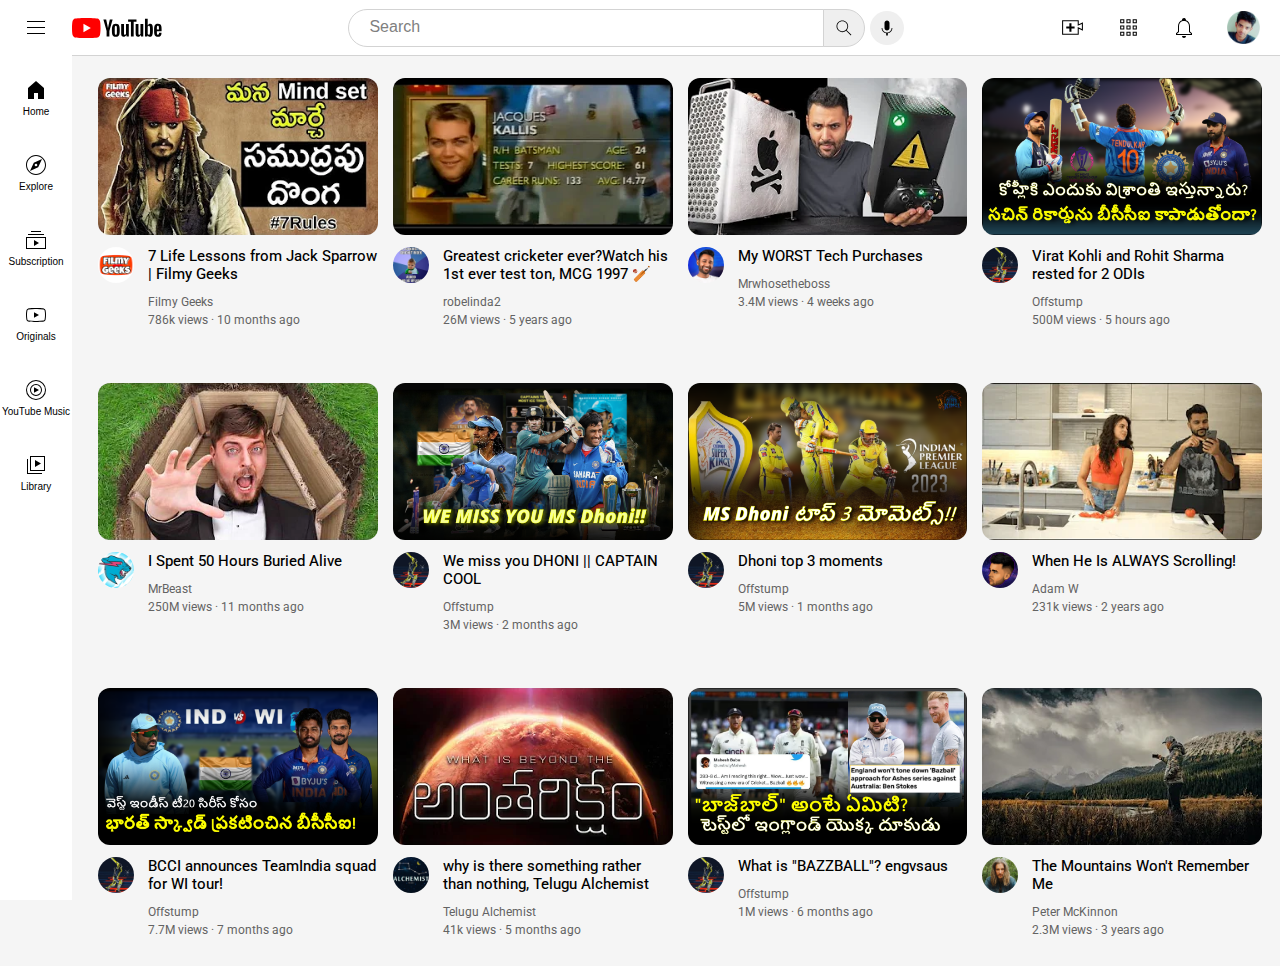
<file: youTube clone/index.html>
<!DOCTYPE html>
<html lang="en">
<head>
    <meta charset="UTF-8">
    <meta name="viewport" content="width=device-width, initial-scale=1.0">
    <title>youTube Clone</title>
    <link rel="preconnect" href="https://fonts.googleapis.com">
    <link rel="preconnect" href="https://fonts.gstatic.com" crossorigin>
    <link href="https://fonts.googleapis.com/css2?family=Roboto:wght@400;500;700&display=swap" rel="stylesheet">
    <link rel="stylesheet" href="styles/general.css">
    <link rel="stylesheet" href="styles/header.css">
    <link rel="stylesheet" href="styles/sidebar.css">
</head>
<body class="body">
    <div class="header-container">
        <div class="left-section">
            <img class="hamburger-img" src="icons/hamburger-menu.svg" alt="0">
            <img class="youtube-logo" src="icons/youtube-logo.svg" alt="y">
        </div>
        <div class="center-section">
            <input class="search-bar" type="text" placeholder="Search">
            <button class="search-button">
                <img class="search-icon" src="icons/search.svg" alt="o">
            </button>
            <button class="voice-search-button">
                <img class="voice-search-icon" src="icons/voice-search-icon.svg" alt="Y">
            </button>
        </div>
        <div class="right-section">
            <div>
                <img class="upload-icon" src="icons/upload.svg" alt="u">
            </div>
            <div>
                <img class="apps-icon" src="icons/youtube-apps.svg" alt="">
            </div>
            <div>
                <img class="notification-icon" src="icons/notifications.svg" alt="">
            </div>
            <div>
                <img class="dp" src="profiles/logo.png" alt="">
            </div>
        </div>
    </div>
    <div class="sidebar-container">
         <div class="sidebar-sub-container">
            <img src="icons/home.svg">
            <div>Home</div>
         </div>
         <div class="sidebar-sub-container">
            <img src="icons/explore.svg">
            <div>Explore</div>
         </div>
         <div class="sidebar-sub-container">
            <img src="icons/subscriptions.svg">
            <div>Subscription</div>
         </div>
         <div class="sidebar-sub-container">
            <img src="icons/originals.svg">
            <div>Originals</div>
         </div>
         <div class="sidebar-sub-container">
            <img src="icons/youtube-music.svg">
            <div>YouTube Music</div>
         </div>
         <div class="sidebar-sub-container">
            <img src="icons/library.svg">
            <div>Library</div>
         </div>    
    </div>
    <div class="content-container">
       <div class="content">
          <div class="thumbnail">
               <img src="thumbnails/hqdefault.webp">
          </div>
          <div class="video-info">
            <div class="channel-dp">
                <img src="profiles/channels4_profile.jpg">
            </div>
            <div class="text-info">
                <p class="title">7 Life Lessons from Jack Sparrow | Filmy Geeks</p>
                <p class="channel-name">Filmy Geeks</p>
                <p class="video-stats">786k views &#183 10 months ago </p>
            </div>
          </div>
       </div>
       <div class="content">
                <div class="thumbnail">
                    <img src="thumbnails/hqdefault (3).webp">
            </div>
            <div class="video-info">
                <div class="channel-dp">
                    <img src="profiles/unnamed (1).jpg">
                </div>
                <div class="text-info">
                    <p class="title">Greatest cricketer ever?Watch his 1st ever test ton, MCG 1997 🏏</p>
                    <p class="channel-name">robelinda2</p>
                    <p class="video-stats">26M views &#183 5 years ago </p>
                </div>
            </div>
       </div>
       <div class="content">
                <div class="thumbnail">
                    <img src="thumbnails/hqdefault (1).webp">
            </div>
            <div class="video-info">
                <div class="channel-dp">
                    <img src="profiles/channels4_profile (1).jpg">
                </div>
                <div class="text-info">
                    <p class="title">My WORST Tech Purchases</p>
                    <p class="channel-name">Mrwhosetheboss</p>
                    <p class="video-stats">3.4M views &#183 4 weeks ago </p>
                </div>
            </div>
       </div>
       <div class="content">
                <div class="thumbnail">
                    <img src="thumbnails/Screenshot 2023-09-20 181203.png">
            </div>
            <div class="video-info">
                <div class="channel-dp">
                    <img src="profiles/channels4_profile (2).jpg">
                </div>
                <div class="text-info">
                    <p class="title">Virat Kohli and Rohit Sharma rested for 2 ODIs</p>
                    <p class="channel-name">Offstump</p>
                    <p class="video-stats">500M views &#183 5 hours ago </p>
                </div>
            </div>
       </div>
       <div class="content">
                <div class="thumbnail">
                    <img src="thumbnails/hqdefault (2).webp">
            </div>
            <div class="video-info">
                <div class="channel-dp">
                    <img src="profiles/unnamed.jpg">
                </div>
                <div class="text-info">
                    <p class="title">I Spent 50 Hours Buried Alive</p>
                    <p class="channel-name">MrBeast</p>
                    <p class="video-stats">250M views &#183 11 months ago </p>
                </div>
            </div>
       </div>
       <div class="content">
                <div class="thumbnail">
                    <img src="thumbnails/Screenshot 2023-08-15 194903.png">
            </div>
            <div class="video-info">
                <div class="channel-dp">
                    <img src="profiles/channels4_profile (2).jpg">
                </div>
                <div class="text-info">
                    <p class="title">We miss you DHONI || CAPTAIN COOL</p>
                    <p class="channel-name">Offstump</p>
                    <p class="video-stats">3M views &#183 2 months ago </p>
                </div>
            </div>
       </div>
       <div class="content">
                <div class="thumbnail">
                    <img src="thumbnails/Screenshot 2023-07-12 113343.png">
            </div>
            <div class="video-info">
                <div class="channel-dp">
                    <img src="profiles/channels4_profile (2).jpg">
                </div>
                <div class="text-info">
                    <p class="title">Dhoni top 3 moments</p>
                    <p class="channel-name">Offstump</p>
                    <p class="video-stats">5M views &#183 1 months ago </p>
                </div>
            </div>
       </div>
       <div class="content">
                <div class="thumbnail">
                    <img src="thumbnails/hqdefault (4).webp">
            </div>
            <div class="video-info">
                <div class="channel-dp">
                    <img src="profiles/unnamed (2).jpg">
                </div>
                <div class="text-info">
                    <p class="title">When He Is ALWAYS Scrolling!</p>
                    <p class="channel-name">Adam W</p>
                    <p class="video-stats">231k views &#183 2 years ago </p>
                </div>
            </div>
       </div>
       <div class="content">
                <div class="thumbnail">
                    <img src="thumbnails/Screenshot 2023-06-23 195400.png">
            </div>
            <div class="video-info">
                <div class="channel-dp">
                    <img src="profiles/channels4_profile (2).jpg">
                </div>
                <div class="text-info">
                    <p class="title">BCCI announces TeamIndia squad for WI tour!</p>
                    <p class="channel-name">Offstump</p>
                    <p class="video-stats">7.7M views &#183 7 months ago </p>
                </div>
            </div>
       </div>
       <div class="content">
                <div class="thumbnail">
                    <img src="thumbnails/unitlt.webp">
            </div>
            <div class="video-info">
                <div class="channel-dp">
                    <img src="profiles/unti.jpg">
                </div>
                <div class="text-info">
                    <p class="title">why is there something rather than nothing, Telugu Alchemist</p>
                    <p class="channel-name">Telugu Alchemist</p>
                    <p class="video-stats">41k views &#183 5 months ago </p>
                </div>
            </div>
       </div>
       <div class="content">
                <div class="thumbnail">
                    <img src="thumbnails/Screenshot 2023-06-18 161015.png">
            </div>
            <div class="video-info">
                <div class="channel-dp">
                    <img src="profiles/channels4_profile (2).jpg">
                </div>
                <div class="text-info">
                    <p class="title">What is "BAZZBALL"? engvsaus</p>
                    <p class="channel-name">Offstump</p>
                    <p class="video-stats">1M views &#183 6 months ago </p>
                </div>
            </div>
       </div>
       <div class="content">
                <div class="thumbnail">
                    <img src="thumbnails/pet.webp">
            </div>
            <div class="video-info">
                <div class="channel-dp">
                    <img src="profiles/peterofile.jpg">
                </div>
                <div class="text-info">
                    <p class="title">The Mountains Won't Remember Me</p>
                    <p class="channel-name">Peter McKinnon</p>
                    <p class="video-stats">2.3M views &#183 3 years ago </p>
                </div>
            </div>
       </div>
    </div>
</body>
</html>
</file>
<file: youTube clone/styles/general.css>
.body{
    padding-left: 90px;
    padding-top: 70px;
    padding-right: 10px;
    padding-bottom: 1000pxs;
    background-color: rgb(245, 245, 245);
}
.content-container{
    display: grid;
    grid-template-columns: 1fr 1fr 1fr 1fr;
    column-gap: 15px;
    row-gap: 35px;
}
.content{
    
    height: 270px;
}
.thumbnail img{
    width: 100%;
    border-radius: 12px;
    margin-bottom: 8px;
}
.video-info{
    display: grid;
    grid-template-columns: 50px 1fr; 
}
.channel-dp img{
    width: 36px;
    border-radius: 50px;
}

.title{
    font-family: 'Roboto', sans-serif;
    font-size: 15px;
    font-weight: 450;
    margin-bottom: 8px;
    margin-top: 0px;
}
.channel-name{
    font-family: 'Roboto', sans-serif;
    font-size: 12px;
    color: rgb(99, 99, 99);
    margin-bottom: 4px;
}
.video-stats{
    font-family: 'Roboto', sans-serif;
    font-size: 12px;
    color:  rgb(99, 99, 99);
    margin-bottom: 4px;
    margin-top: 0px;
}
</file>
<file: youTube clone/styles/header.css>
.header-container{
    display: flex;
    flex-direction: row;   
    height: 55px;
    position: fixed;
    right: 0;
    left: 0;
    top: 0;
    z-index: 100;
    border-bottom-width: 1px;
    border-bottom-style: solid;
    border-bottom-color: lightgray;
    background-color: white;
}
.left-section{
    display: flex;
    flex-direction: row;
    width: 200px;
    align-items: center;
}
.hamburger-img{
    height: 24px;
    margin-left: 24px;
    margin-right: 24px;
    cursor: pointer;
}
.youtube-logo{
    height: 20px;
    cursor: pointer;
}
.center-section{
    display: flex;
    flex: 1;
    margin-left: 50px;
    margin-right: 30px;
    align-items: center;
    justify-content: center;

}
.search-bar{
    height: 34px;
    width: 60%;
    border-radius: 30px 0px 0px 30px;
    border: solid;
    border-color: lightgray;
    border-width: 1px;
    padding-left: 20px;
}
.search-bar::placeholder{
    font-family: Arial, Helvetica, sans-serif;
    font-weight: 500;
    font-size: medium;
    color: grey;
}
.search-button{
    height: 38px;
    width: 42px;
    border-radius: 0px 20px 20px 0px;
    border: solid;
    border-color: lightgray;
    border-width: 1px;
    margin-left: -1px;
    cursor: pointer;
}
.search-icon{
    height: 20px;
    vertical-align: middle;
}
.voice-search-button{
    height: 34px;
    width: 34px;
    border-radius: 100px;
    border: none;
    padding-left: 0px;
    padding-right: 0px;
    margin-left: 5px;
    cursor: pointer;
}
.voice-search-icon{
    height: 20px;
    vertical-align: middle;
}

.right-section{
    display: flex;
    flex-direction: row;
    width: 200px;
    justify-content: space-between;
    align-items: center;
    margin-left: 28px;
    margin-right: 20px;
    flex-shrink: 0;
}
.upload-icon{
    height: 25px;
    vertical-align: middle;
    cursor: pointer;
}
.apps-icon{
    height: 25px;
    vertical-align: middle;
    cursor: pointer;
}
.notification-icon{
    height: 24px;
    vertical-align: middle;
    cursor: pointer;
}
.dp{
    height: 33px;
    vertical-align: middle;
    cursor: pointer;
}
</file>
<file: youTube clone/styles/sidebar.css>
.sidebar-container{
    display: flex;
    background-color: white;
    flex-direction: column;
    position: fixed;
    top: 55px;
    left: 0px;
    width: 72px;
    bottom: 0px;
    z-index: 150;
    padding-top: 5px;
}
.sidebar-sub-container{
    display: flex;
    flex-direction: column;
    height: 75px;
    justify-content: center;
    align-items: center;
    cursor: pointer;
}
.sidebar-sub-container:hover{
    background-color: rgb(232, 232, 232); 
}
.sidebar-sub-container img{
    height: 24px;
    margin-bottom: 4px
}
.sidebar-sub-container div{
    font-size: 10px;
    font-family: Arial, Helvetica, sans-serif;
    font-weight: 500;

}
</file>
